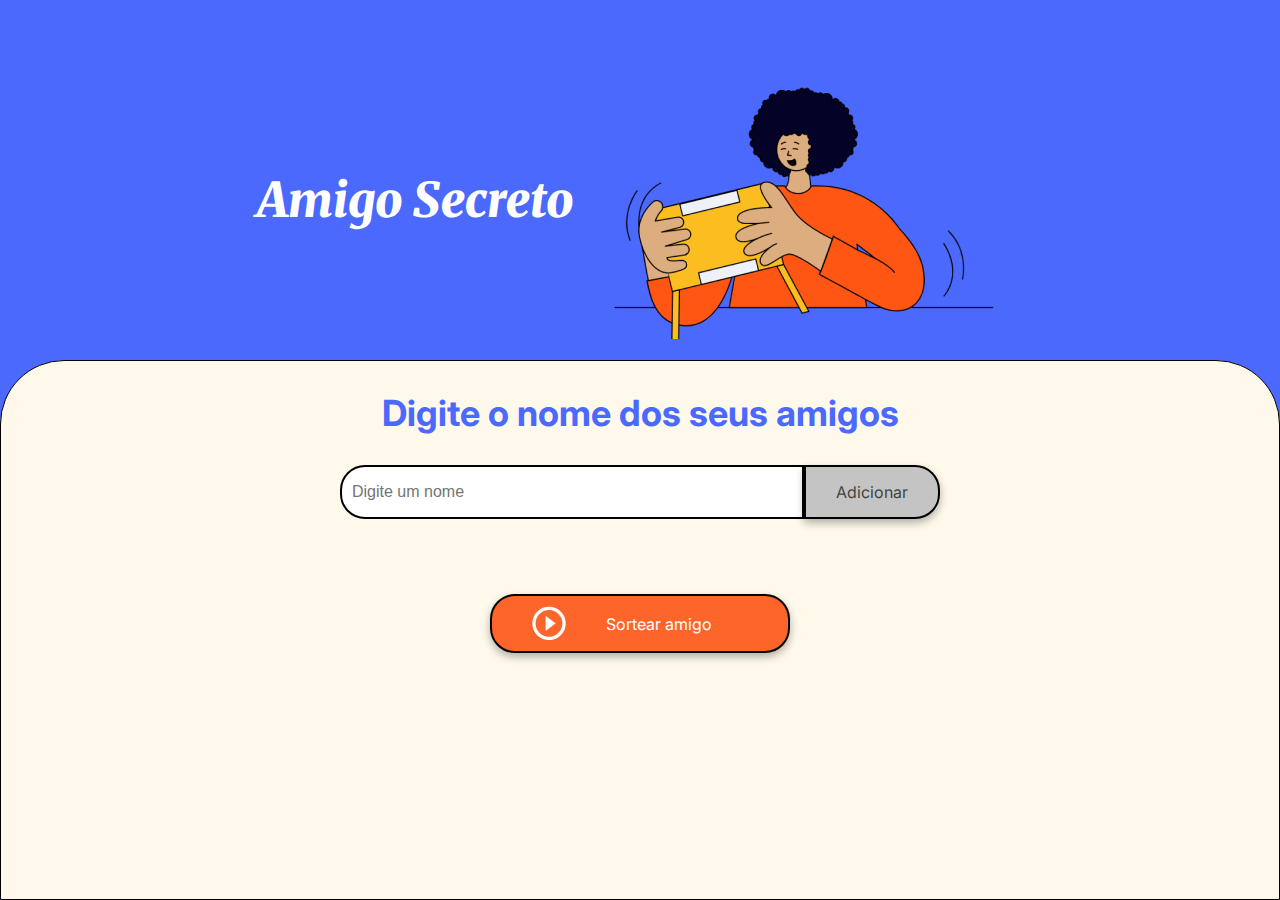
<file: Amigo_Secreto-Challenge/index.html>
<!DOCTYPE html>
<html lang="pt-br">
<head>
    <meta charset="UTF-8">
    <meta name="viewport" content="width=device-width, initial-scale=1.0">
    <link rel="stylesheet" href="style.css">
    <link rel="preconnect" href="https://fonts.googleapis.com">
    <link rel="preconnect" href="https://fonts.gstatic.com" crossorigin>
    <link href="https://fonts.googleapis.com/css2?family=Inter:wght@100;400;700;900&family=Merriweather:ital,wght@0,300;0,400;0,700;0,900;1,300;1,400;1,700;1,900&display=swap" rel="stylesheet">
    <title>Amigo Secreto</title>
</head>

<body>
    <main class="main-content">
        <header class="header-banner">
            <h1 class="main-title">Amigo Secreto</h1>
            <img src="assets/amigo-secreto.png" alt="Imagem representativa de amigo secreto">
        </header>
        
        <section class="input-section">
            <h2 class="section-title">Digite o nome dos seus amigos</h2>
            <div class="input-wrapper">
                <input type="text" id="amigo" class="input-name" placeholder="Digite um nome">
                <button class="button-add" onclick="adicionarAmigo()">Adicionar</button>
            </div>
           
            <ul id="listaAmigos" class="name-list" aria-labelledby="listaAmigos" role="list"></ul>
            <ul id="resultado" class="result-list" aria-live="polite"></ul>

            <div class="button-container">
                <button class="button-draw" onclick="sortearAmigo()" aria-label="Sortear amigo secreto">
                    <img src="assets/play_circle_outline.png" alt="Ícone para sortear">
                    Sortear amigo
                </button>
            </div>
        </section>
    </main>

    <script src="app.js" defer></script>
</body>
</html>
</file>
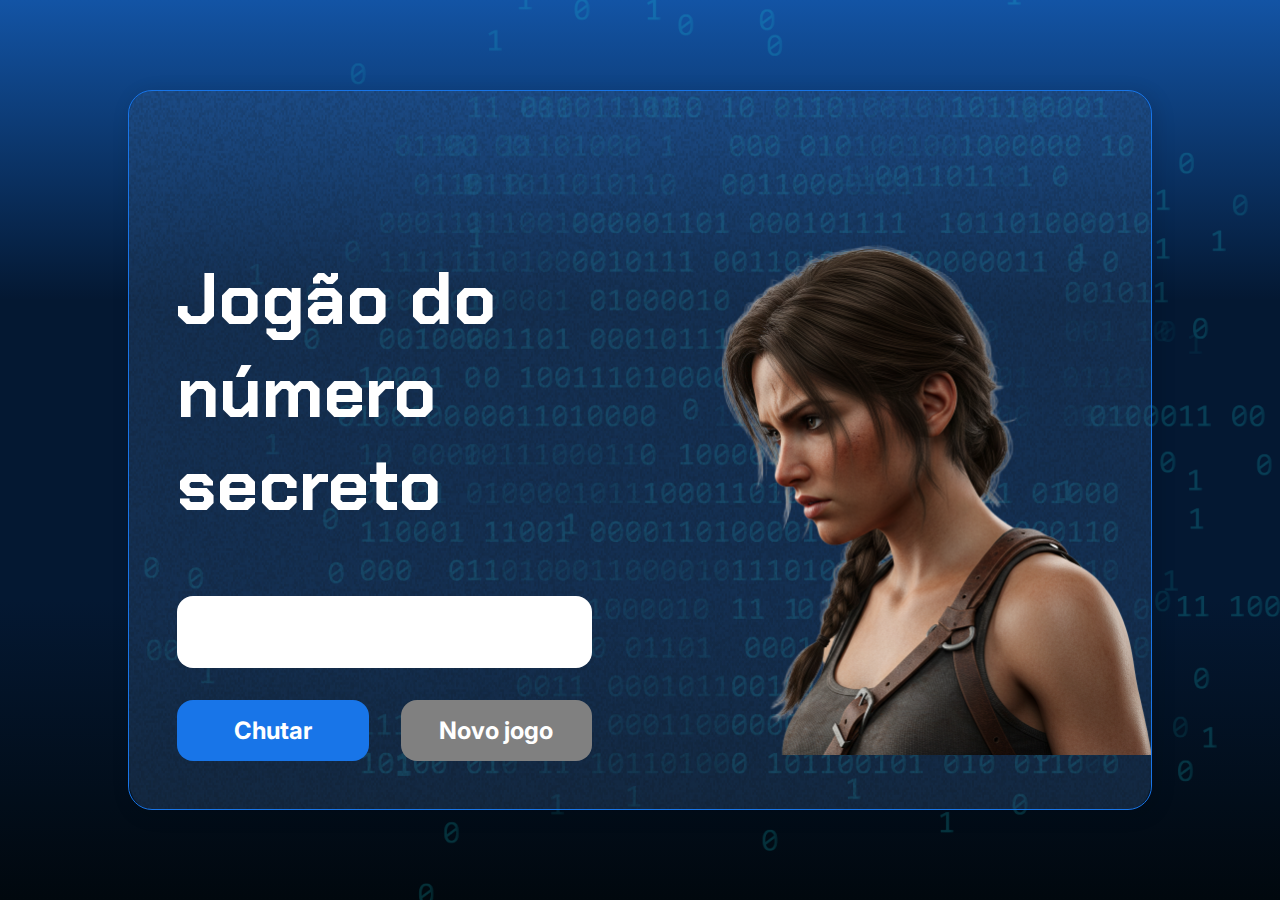
<file: Logica JS/Desafio-Numero_Secreto/index.html>
<!DOCTYPE html>
<html lang="pt-br">

<head>
    <meta charset="UTF-8">
    <meta name="viewport" content="width=device-width, initial-scale=1.0">
    <script src="https://code.responsivevoice.org/responsivevoice.js?key=pldg9mlw"></script>
    <link rel="preconnect" href="https://fonts.googleapis.com">
    <link rel="preconnect" href="https://fonts.gstatic.com" crossorigin>
    <link href="https://fonts.googleapis.com/css2?family=Chakra+Petch:wght@700&family=Inter:wght@400;700&display=swap"
        rel="stylesheet">
    <link rel="stylesheet" href="style.css">
    <title>JS Game</title>
</head>

<body>

    <div class="container">
        <div class="container__conteudo">
            <div class="container__informacoes">
                <div class="container__texto">
                    <h1 id="titulo"></h1>
                    <p class="texto__paragrafo" id="descricao"></p>
                </div>
                <input type="number" min="1" max="10" class="container__input">
                <div class="chute container__botoes">
                    <button onclick="verificarChute()" class="container__botao">Chutar</button>
                    <button onclick="reiniciarJogo()" id="reiniciar" class="container__botao" disabled>Novo jogo</button>
                </div>
            </div>
            <img src="./img/ia.png" alt="Uma pessoa, Lara Croft, olhando para a esquerda" class="container__imagem-pessoa" />
		<!-- Lara Croft é a personagem favorita da minha namorada -->
         
        </div>
    </div>




    <script src="app.js" defer></script>
</body>

</html>
</file>
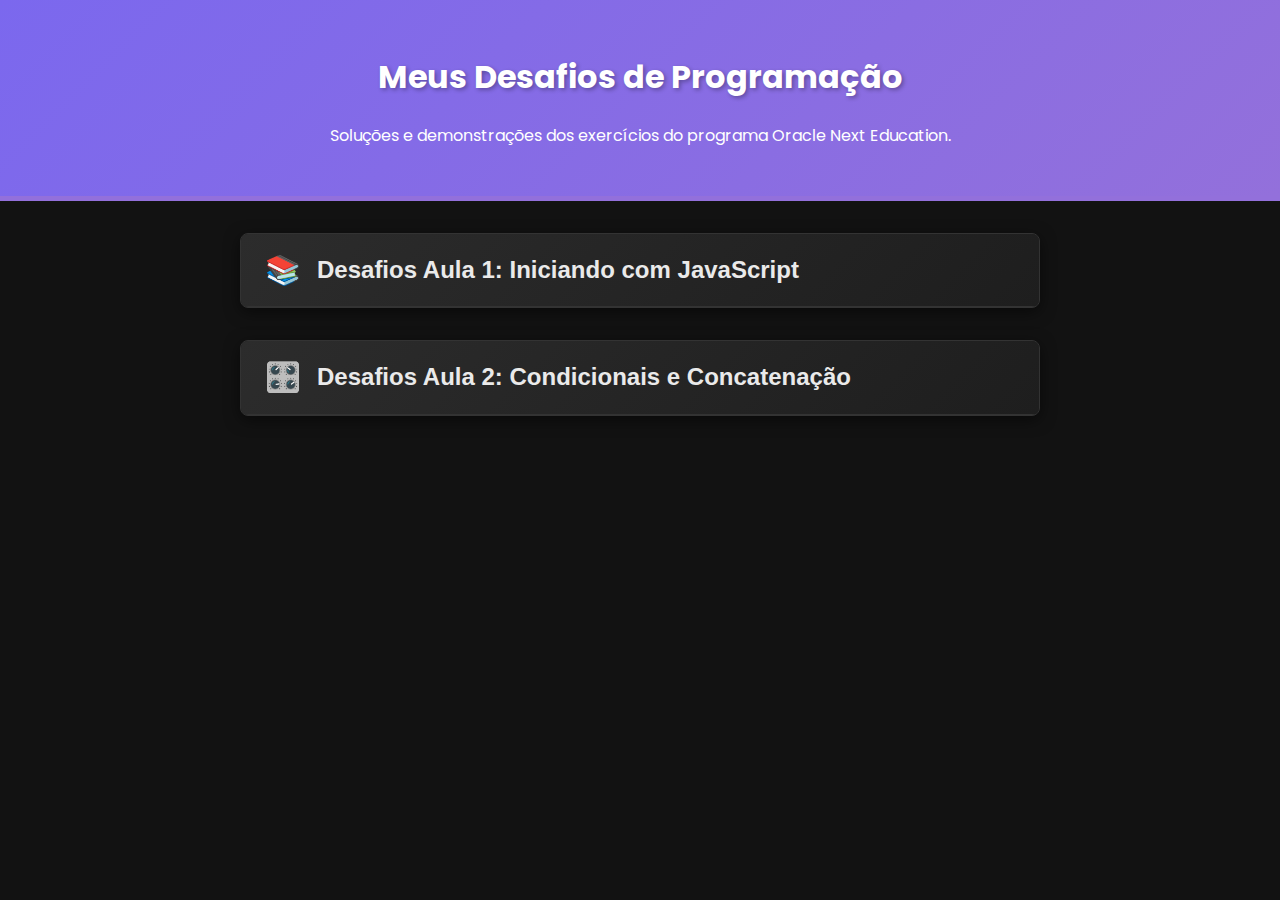
<file: Logica JS/Desafios/index.html>
<!DOCTYPE html>
<html lang="pt-BR">
  <head>
    <meta charset="UTF-8" />
    <meta name="viewport" content="width=device-width, initial-scale=1.0" />
    <title>Meus Desafios de Programação | Oracle ONE</title>
    <link rel="stylesheet" href="style.css" />
    <link rel="preconnect" href="https://fonts.googleapis.com" />
    <link rel="preconnect" href="https://fonts.gstatic.com" crossorigin />
    <link
      href="https://fonts.googleapis.com/css2?family=Poppins:wght@400;600&display=swap"
      rel="stylesheet"
    />
  </head>
  <body>
    <header>
      <h1>Meus Desafios de Programação</h1>
      <p>
        Soluções e demonstrações dos exercícios do programa Oracle Next
        Education.
      </p>
    </header>

    <main class="challenges-container">
      <div class="module-container">
        <button class="module-title">
          <span class="module-icon">📚</span>
          Desafios Aula 1: Iniciando com JavaScript
        </button>

        <div class="module-content">
          <div class="challenge">
            <button class="challenge-title">
              <span>Desafio 1</span> Boas-vindas ao Site
            </button>
            <div class="challenge-content">
              <h4>Demonstração Interativa</h4>
              <div class="interactive-demo">
                <button id="runWelcome">Executar Alerta</button>
              </div>
              <h4>Resolução em Código</h4>
              <pre><code>// Mostre um alerta com a mensagem "Boas vindas ao nosso site!".
alert("Boas vindas ao nosso site!");</code></pre>
            </div>
          </div>

          <div class="challenge">
            <button class="challenge-title">
              <span>Desafio 2</span> Declarar variável "nome"
            </button>
            <div class="challenge-content">
              <h4>Demonstração Interativa</h4>
              <div class="interactive-demo">
                <button id="runNameVariable">Executar e ver o valor</button>
              </div>
              <h4>Resolução em Código</h4>
              <pre><code>// Declare uma variável chamada nome e atribua a ela o valor "Lua".
let nome = "Lua";
alert(`A variável 'nome' foi definida como: ${nome} 🌙`);</code></pre>
            </div>
          </div>

          <div class="challenge">
            <button class="challenge-title">
              <span>Desafio 3</span> Declarar variável "idade"
            </button>
            <div class="challenge-content">
              <h4>Demonstração Interativa</h4>
              <div class="interactive-demo">
                <button id="runAgeVariable">Executar e ver o valor</button>
              </div>
              <h4>Resolução em Código</h4>
              <pre><code>// Crie uma variável chamada idade e atribua a ela o valor 25.
let idade = 25;
alert(`A variável 'idade' foi definida como: ${idade}`);</code></pre>
            </div>
          </div>

          <div class="challenge">
            <button class="challenge-title">
              <span>Desafio 4</span> Declarar "numeroDeVendas"
            </button>
            <div class="challenge-content">
              <h4>Demonstração Interativa</h4>
              <div class="interactive-demo">
                <button id="runSalesVariable">Executar e ver o valor</button>
              </div>
              <h4>Resolução em Código</h4>
              <pre><code>// Defina uma variável numeroDeVendas e atribua a ela o valor 50.
let numeroDeVendas = 50;
alert(`A variável 'numeroDeVendas' foi definida como: ${numeroDeVendas}`);</code></pre>
              </div>
            </div>
          

          <div class="challenge">
            <button class="challenge-title">
              <span>Desafio 5</span> Declarar "saldoDisponivel"
            </button>
            <div class="challenge-content">
              <h4>Demonstração Interativa</h4>
              <div class="interactive-demo">
                <button id="runBalanceVariable">Executar e ver o valor</button>
              </div>
              <h4>Resolução em Código</h4>
              <pre><code>// Defina uma variável saldoDisponivel e atribua a ela o valor 1000.
let saldoDisponivel = 1000;
alert(`A variável 'saldoDisponivel' foi definida como: ${saldoDisponivel}`);</code></pre>
              </div>
            </div>
          

          <div class="challenge">
            <button class="challenge-title">
              <span>Desafio 6/7</span> Exibir mensagem de erro
            </button>
            <div class="challenge-content">
              <h4>Demonstração Interativa</h4>
              <div class="interactive-demo">
                <button id="runErrorMessage">Executar alerta de erro</button>
              </div>
              <h4>Resolução em Código</h4>
              <pre><code>// Exiba um alerta com o texto "Erro! Preencha todos os campos"
alert("Erro! Preencha todos os campos");</code></pre>
            </div>
          </div>

          <div class="challenge">
            <button class="challenge-title">
              <span>Desafio 8</span> Perguntar o nome do usuário
            </button>
            <div class="challenge-content">
              <h4>Demonstração Interativa</h4>
              <div class="interactive-demo">
                <p>Simulando a função `prompt`:</p>
                <input
                  type="text"
                  id="nameInput"
                  placeholder="Digite seu nome aqui"
                />
                <button id="runNamePrompt">Enviar</button>
              </div>
              <h4>Resolução em Código</h4>
              <pre><code>// Use um prompt para perguntar o nome do usuário e armazene-o.
let nome_usuario = prompt("Qual é o seu nome?");
alert("Olá, " + nome_usuario + "! Bem-vindo(a) ao nosso site!");</code></pre>
            </div>
          </div>

          <div class="challenge">
            <button class="challenge-title">
              <span>Desafio 9/10</span> Pode tirar a habilitação?
            </button>
            <div class="challenge-content">
              <h4>Demonstração Interativa</h4>
              <div class="interactive-demo">
                <p>Simulando a validação de idade:</p>
                <input type="number" id="ageInput" placeholder="Digite sua idade" />
                <button id="runAgeCheck">Verificar</button>
              </div>
              <h4>Resolução em Código</h4>
              <pre><code>// Peça a idade e verifique se é maior ou igual a 18.
let idade_usuario = prompt("Qual é a sua idade?");

if (idade_usuario >= 18) {
    alert("Pode tirar a habilitação!");
} else {
    alert("Não pode tirar a habilitação ainda.");
}</code></pre>
            </div>
          </div></div>
        </div></div>
      </div>
      <div class="module-container">
        <button class="module-title">
          <span class="module-icon">🎛️</span>
          Desafios Aula 2: Condicionais e Concatenação
        </button>

        <div class="module-content">
          <!-- Desafio 1 -->
          <div class="challenge">
            <button class="challenge-title">
              <span>Desafio 1</span> Boa semana!
            </button>
            <div class="challenge-content">
              <h4>Demonstração Interativa</h4>
              
              <div class="interactive-demo">
                <input type="text" id="getDiaSemana" placeholder="Digite o dia da semana"/>
                <button id="runWeekdayCheck">Executar </button>
              </div>
              <h4>Resolução em Código</h4>
              <pre><code>// Pergunte ao usuário qual é o dia da semana. Se a resposta for "Sábado" ou "Domingo", mostre "Bom fim de semana!". Caso contrário, mostre "Boa semana!".

const dia_da_semana = prompt("Digite o dia da semana:")

          if (dia_da_semana === "sábado" || dia_da_semana === "domingo") {
              alert("Bom fim de semana!");
          } else if (dia_da_semana === "" || dia_da_semana.match(/\d+/)) {
              alert("Digite um texto na caixa!");
          } else {
              alert("Boa semana!");
          }
              </code></pre>
            </div>
          </div>

          <!-- Desafio 2 -->
          <div class="challenge">
            <button class="challenge-title">
              <span>Desafio 2</span>Mais ou menos
            </button>
            <div class="challenge-content">
              <h4>Demonstração Interativa</h4>
              <div class="interactive-demo">
                <input type="number" placeholder="Digite um número qualquer:" id="getVerificaNumero">
                <button id="runVerificaNumero">Executar</button>
              </div>
              <h4>Resolução em Código</h4>
              <pre><code>;</code></pre>
            </div>
          </div>

          <!-- Desafio 3 -->
          <div class="challenge">
            <button class="challenge-title">
              <span>Desafio 3</span> 
            </button>
            <div class="challenge-content">
              <h4>Demonstração Interativa</h4>
              <div class="interactive-demo">
                <button id="run">Executar </button>
              </div>
              <h4>Resolução em Código</h4>
              <pre><code>;</code></pre>
            </div>
          </div>

          <!-- Desafio 4 -->
          <div class="challenge">
            <button class="challenge-title">
              <span>Desafio 4</span> 
            </button>
            <div class="challenge-content">
              <h4>Demonstração Interativa</h4>
              <div class="interactive-demo">
                <button id="run">Executar </button>
              </div>
              <h4>Resolução em Código</h4>
              <pre><code>;</code></pre>
            </div>
          </div>
        </div>
      </div>

    </main>

    <div id="custom-alert" class="custom-alert"></div>
    <script src="script.js"></script>
  </body>
</html>
</file>
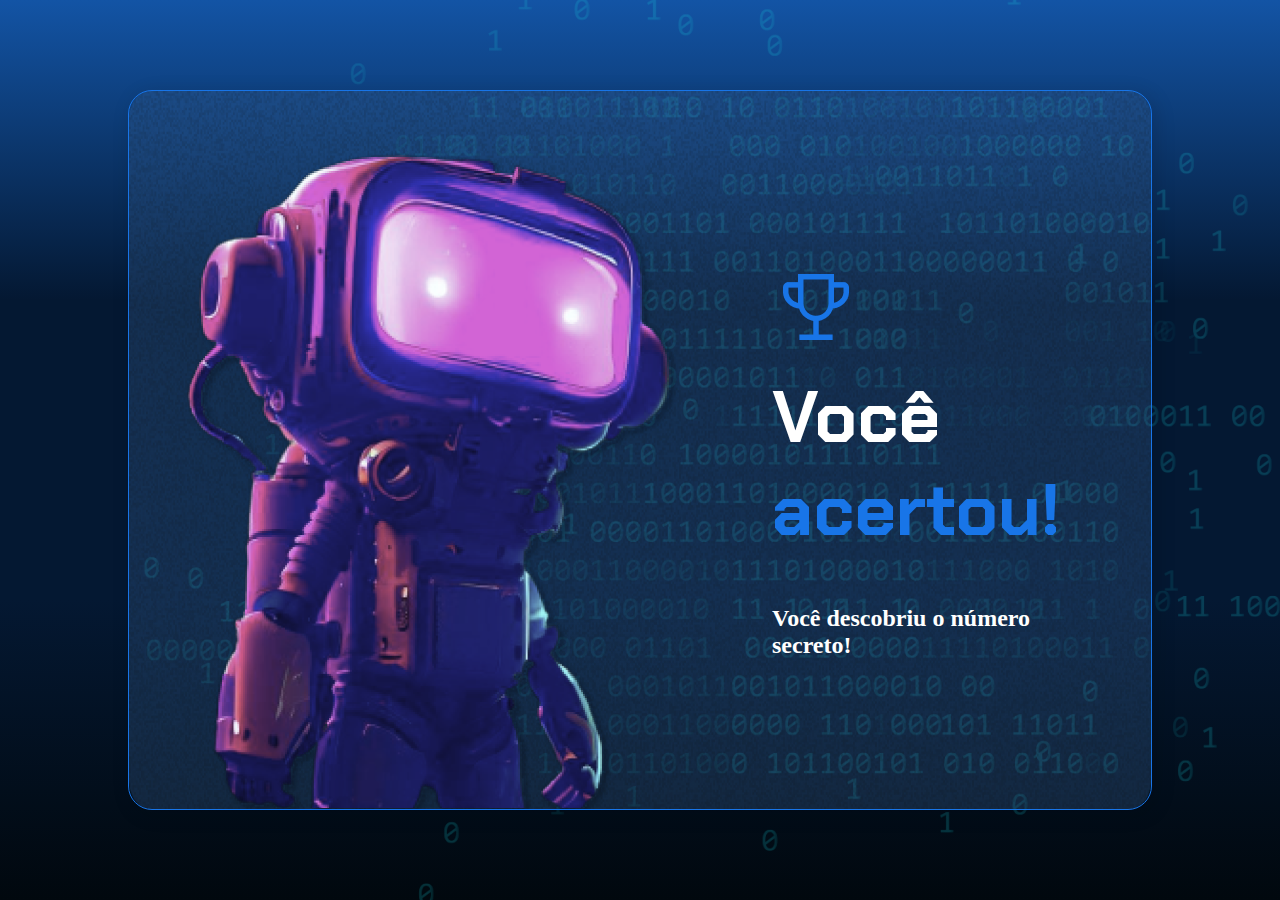
<file: Logica JS/logica-js-projeto_inicial/index.html>
<!DOCTYPE html>
<html lang="pt-BR">

<head>
    <meta charset="UTF-8">
    <meta name="viewport" content="width=device-width, initial-scale=1.0">
    <link rel="preconnect" href="https://fonts.googleapis.com">
    <link rel="preconnect" href="https://fonts.gstatic.com" crossorigin>
    <link href="https://fonts.googleapis.com/css2?family=Chakra+Petch:wght@700&family=Inter:wght@400;700&display=swap"
        rel="stylesheet">
    <link rel="stylesheet" href="style.css">
    <title>JS Game</title>
</head>

<body>
    <div class="container">
        <div class="container__conteudo">
            <img src="./img/robot.png" alt="robô mergulhador" class="container__imagem-robo" />
            <div class="container__informacoes">
                <img src="./img/trophy.png" alt="ícone de um troféu" />
                 <div class="container__texto">
                    <h1>Você <span class="container__texto-azul">acertou!</span></h1>
                    <h2>Você descobriu o número secreto!</h2>
                </div>
            </div>
        </div>
    </div>
    <script src="app.js" defer></script>
</body>

</html>
</file>
<file: Amigo_Secreto-Challenge/style.css>
:root {
    --color-primary: #4B69FD;
    --color-secondary: #FFF9EB;
    --color-tertiary: #C4C4C4;
    --color-button: #fe652b;
    --color-button-hover: #e55720;
    --color-text: #444444;
    --color-white: #FFFFFF;
}

/* Estilos gerais */
* {
    margin: 0;
    padding: 0;
    box-sizing: border-box;
}

body {
    height: 100vh;
    background-color: var(--color-primary);
    display: flex;
    justify-content: center;
    align-items: center;
}

.main-content {
    display: flex;
    flex-direction: column;
    height: 100%;
    width: 100%;
}

/* Banner */
.header-banner {
    flex: 40%;
    display: flex;
    justify-content: center;
    align-items: center;
    padding: 40px 0 0;
}

/* Seção de entrada */
.input-section {
    flex: 60%;
    background-color: var(--color-secondary);
    border: 1px solid #000;
    border-radius: 64px 64px 0 0;
    display: flex;
    flex-direction: column;
    align-items: center;
    padding: 20px;
    width: 100%;
}

/* Títulos */
.main-title {
    font-size: 48px;
    font-family: "Merriweather", serif;
    font-weight: 900;
    font-style: italic;
    color: var(--color-white);
}

.section-title {
    font-family: "Inter", serif;
    font-size: 36px;
    font-weight: 700;
    color: var(--color-primary);
    margin: 10px 0;
    text-align: center;
}

/* Contêineres de entrada e botão */
.input-wrapper {
    display: flex;
    justify-content: center;
    width: 100%;
    max-width: 600px;
    margin-top: 20px;
}

.input-name {
    width: 100%;
    padding: 10px;
    border: 2px solid #000;
    border-radius: 25px 0 0 25px;
    font-size: 16px;
}

.button-container {
    width: 300px;
    justify-content: center;
}

/* Estilos de entrada de texto */
.input-title {
    flex: 1;
    padding: 10px 15px;
    font-size: 16px;
    border: 2px solid #333;
    border-right: none;
    border-radius: 25px 0 0 25px;
    font-family: "Merriweather", serif;
    box-shadow: 0 4px 8px rgba(0, 0, 0, 0.3);
}

/* Estilos de botão */
button {
    padding: 15px 30px;
    font-family: "Inter", sans-serif;
    font-size: 16px;
    border: 2px solid #000;
    border-radius: 25px;
    box-shadow: 0 4px 8px rgba(0, 0, 0, 0.3);
    cursor: pointer;
}

.button-add {
    background-color: var(--color-tertiary);
    color: var(--color-text);
    border-radius: 0 25px 25px 0;
}

.button-add:hover {
    background-color: #a1a1a1;
}

/* Listas */
ul {
    list-style-type: none;
    color: var(--color-text);
    font-family: "Inter", sans-serif;
    font-size: 18px;
    margin: 20px 0;
}

.result-list {
    margin-top: 15px;
    color: #05DF05;
    font-size: 22px;
    font-weight: bold;
    text-align: center;
}

/* Botão de sortear título */
.button-draw {
    display: flex;
    align-items: center;
    width: 100%;
    padding: 10px 40px;
    color: var(--color-white);
    background-color: var(--color-button);
    font-size: 16px;
}

.button-draw img {
    margin-right: 40px;
}

.button-draw:hover {
    background-color: var(--color-button-hover);
}
</file>
<file: Logica JS/Desafio-Numero_Secreto/style.css>
* {
    box-sizing: border-box;
    margin: 0;
    padding: 0;
    color: white;
}

body {
    background: linear-gradient(#1354A5 0%, #041832 33.33%, #041832 66.67%, #01080E 100%);
    height: 100vh;
    display: flex;
    align-items: center;
    justify-content: center;
}

img {
    max-width: 50%;
    height: auto;
}

body::before {
    background-image: url("img/code.png");
    background-repeat: no-repeat;
    background-position: right;
    content: "";
    display: block;
    position: absolute;
    width: 100%;
    height: 100%;
    opacity: 0.4;
}

.container {
    width: 80%;
    height: 80%;
    display: flex;
    align-items: center;
    justify-content: space-between;
    border-radius: 24px;
    border: 1px solid #1875E8;
    box-shadow: 4px 4px 20px 0px rgba(1, 8, 14, 0.15);
    background-image: url("img/Ruido.png");
    background-size: 100% 100%;
    position: relative;
}


.container__conteudo {
    display: flex;
    align-items: center;
    position: absolute;
    bottom: 0;
}

.container__informacoes {
    flex: 1;
    padding: 3rem;
}

.container__botao {
    border-radius: 16px;
    background: #1875E8;
    padding: 16px 24px;
    width: 100%;
    font-size: 24px;
    font-weight: 700;
    border: none;
    margin-top: 2rem;
}

.container__texto {
    margin: 16px 0 16px 0;
}

.container__texto-azul {
    color: #1875E8;
}

.container__input {
    width: 100%;
    height: 72px;
    border-radius: 16px;
    background-color: #FFF;
    border: none;
    color: #1875E8;
    padding: 2rem;
    font-size: 24px;
    font-weight: 700;
    font-family: 'Inter', sans-serif;
}

.container__botoes {
    display: flex;
    gap: 2em;
}

h1 {
    font-family: 'Chakra Petch', sans-serif;
    font-size: 72px;
    padding-bottom: 3rem;
}

p,
button {
    font-family: 'Inter', sans-serif;
}

button {
    transition: background-color 0.3s ease;
    cursor: pointer;
}

.texto__paragrafo {
    font-size: 32px;
    font-weight: 400;
}

button:disabled {
    background-color: gray;
    cursor: not-allowed;
}

@media screen and (max-width: 1250px) {

    h1 {
        font-size: 50px;
    }

    .container__botao {
        font-size: 16px;
    }


    .texto__paragrafo {
        font-size: 24px;
    }

    .container__imagem-pessoa {
        display: none;
    }

    .container__conteudo {
        display: block;
        position: inherit;
    }

    .container__informacoes {
        padding: 1rem
    }
}
</file>
<file: Logica JS/Desafios/style.css>
/* Estilos Gerais e Fonte */
:root {
    --primary-purple: #9370DB; /* Roxo principal (MediumPurple) */
    --primary-purple-darker: #7B68EE; /* Roxo mais escuro para hover */
    --bg-dark-primary: #121212; /* Fundo principal (preto suave) */
    --bg-dark-secondary: #1E1E1E; /* Fundo dos cards e elementos */
    --text-primary: #EAEAEA; /* Cor do texto principal (branco suave) */
    --text-secondary: #A0A0A0; /* Cor do texto secundário */
    --border-color: #333333; /* Cor das bordas */
    --border-radius: 8px;
}

body {
    font-family: 'Poppins', sans-serif;
    margin: 0;
    padding: 0;
    background-color: var(--bg-dark-primary);
    color: var(--text-primary);
}

/* Cabeçalho */
header {
    background: linear-gradient(135deg, var(--primary-purple-darker), var(--primary-purple));
    color: white;
    padding: 2rem 1rem;
    text-align: center;
    border-bottom: 5px solid var(--primary-purple);
}

header h1 {
    text-shadow: 2px 2px 4px rgba(0,0,0,0.3);
}

/* Container Principal */
.challenges-container {
    max-width: 800px;
    margin: 2rem auto;
    padding: 0 1rem;
}

/* Estilo de cada bloco de desafio */
.challenge {
    background-color: var(--bg-dark-secondary);
    margin-bottom: 1rem;
    border-radius: var(--border-radius);
    box-shadow: 0 4px 15px rgba(0, 0, 0, 0.5);
    border: 1px solid var(--border-color);
    overflow: hidden; /* Importante para a animação */
}

.challenge-title {
    width: 100%;
    background-color: transparent;
    color: var(--text-primary);
    padding: 1rem;
    font-size: 1.1rem;
    font-weight: 600;
    border: none;
    text-align: left;
    cursor: pointer;
    display: flex;
    align-items: center;
    gap: 0.8rem;
    transition: background-color 0.3s ease;
}

.challenge-title:hover {
    background-color: rgba(147, 112, 219, 0.1); /* Roxo bem suave no hover */
}

.challenge-title span {
    background-color: var(--primary-purple);
    color: white;
    padding: 0.2rem 0.6rem;
    border-radius: 5px;
    font-size: 0.9rem;
}

/* Conteúdo do Desafio (a parte que abre e fecha) */
.challenge-content {
    max-height: 0;
    overflow: hidden;
    transition: max-height 0.5s ease-in-out, padding 0.5s ease-in-out;
    padding: 0 1.5rem; /* Padding é zero quando fechado */
    border-top: 1px solid var(--border-color);
}

/* Quando o conteúdo está aberto */
.challenge-content.open {
    max-height: 600px; /* Altura suficiente para o conteúdo */
    padding: 1.5rem 1.5rem;
}

.challenge-content h4 {
    margin-top: 0;
    color: var(--primary-purple);
    border-bottom: 2px solid var(--border-color);
    padding-bottom: 0.5rem;
}

/* Demonstração Interativa */
.interactive-demo {
    margin-bottom: 1.5rem;
    display: flex;
    flex-direction: column;
    gap: 0.75rem;
    max-width: 300px;
}
.interactive-demo p {
    color: var(--text-secondary);
    margin: 0;
}
.interactive-demo input {
    padding: 0.7rem;
    border: 1px solid var(--border-color);
    background-color: #252525;
    color: var(--text-primary);
    border-radius: 5px;
    font-family: 'Poppins', sans-serif;
    transition: border-color 0.3s;
}
.interactive-demo input:focus {
    outline: none;
    border-color: var(--primary-purple);
}
.interactive-demo button {
    background-color: var(--primary-purple);
    color: white;
    font-weight: 600;
    border: none;
    padding: 0.8rem;
    border-radius: 5px;
    cursor: pointer;
    transition: background-color 0.3s;
}
.interactive-demo button:hover {
    background-color: var(--primary-purple-darker);
}

/* Bloco de Código */
pre {
    background-color: #0d0d0d; /* Fundo do código ainda mais escuro */
    color: #e0e0e0;
    padding: 1rem;
    border-radius: var(--border-radius);
    overflow-x: auto;
    white-space: pre-wrap;
    word-wrap: break-word;
    border: 1px solid #2a2a2a;
}
pre code {
    font-family: 'Fira Code', 'Courier New', monospace;
}

/* Alerta Customizado */
.custom-alert {
    position: fixed;
    top: 20px;
    left: 50%;
    transform: translateX(-50%);
    background-color: var(--primary-purple);
    color: white;
    font-weight: 600;
    padding: 1rem 2rem;
    border-radius: var(--border-radius);
    box-shadow: 0 4px 15px rgba(0, 0, 0, 0.4);
    z-index: 1000;
    opacity: 0;
    visibility: hidden;
    transition: opacity 0.4s ease, top 0.4s ease;
}

.custom-alert.show {
    opacity: 1;
    visibility: visible;
    top: 40px;
}

/* =================================== */
/* ESTILOS PARA OS MÓDULOS DE AULAS    */
/* =================================== */

.module-container {
    background-color: var(--bg-dark-secondary);
    border: 1px solid var(--border-color);
    border-radius: var(--border-radius);
    margin-bottom: 2rem;
    box-shadow: 0 4px 15px rgba(0, 0, 0, 0.5);
    /* Mantém o conteúdo dentro das bordas arredondadas */
    overflow: hidden;
}

.module-title {
    width: 100%;
    padding: 1.2rem 1.5rem;
    background: linear-gradient(135deg, #2c2c2c, #1e1e1e);
    border: none;
    /* A borda inferior só aparece quando o módulo está fechado */
    border-bottom: 1px solid var(--border-color);
    font-size: 1.5rem;
    font-weight: 600;
    color: var(--text-primary);
    text-align: left;
    cursor: pointer;
    display: flex;
    align-items: center;
    gap: 1rem;
    transition: background-color 0.3s;
}

.module-title:hover {
    background-color: #333;
}

.module-icon {
    font-size: 1.8rem;
    display: block;
    transition: transform 0.4s ease-in-out;
}

/* Gira o ícone quando a seção está aberta */
.module-title.open .module-icon {
    transform: rotate(15deg);
}

.module-content {
    /* Começa fechado */
    max-height: 0;
    overflow: hidden;
    padding: 0;
    transition: max-height 0.8s ease-in-out;
}

/* Classe 'open' que o JavaScript adiciona para abrir a seção */
.module-content.open {
    /* Altura grande o suficiente para caber todos os desafios */
    max-height: 3000px;
    padding: 1.5rem;
    border-top: 1px solid var(--border-color);
}
</file>
<file: Logica JS/logica-js-projeto_inicial/style.css>
* {
    box-sizing: border-box;
    margin: 0;
    padding: 0;
    color: white;
}

body {
    background: linear-gradient(#1354A5 0%, #041832 33.33%, #041832 66.67%, #01080E 100%);
    height: 100vh;
    display: flex;
    align-items: center;
    justify-content: center;
}


body::before {
    background-image: url("img/code.png");
    background-repeat: no-repeat;
    background-position: right;
    content: "";
    display: block;
    position: absolute;
    width: 100%;
    height: 100%;
    opacity: 0.4;
}

.container {
    width: 80%;
    height: 80%;
    display: flex;
    align-items: center;
    justify-content: space-between;
    border-radius: 24px;
    border: 1px solid #1875E8;
    box-shadow: 4px 4px 20px 0px rgba(1, 8, 14, 0.15);
    background-image: url("img/Ruido.png");
    background-size: 100% 100%;
    position: relative;
}


.container__conteudo {
    display: flex;
    align-items: center;
    position: absolute;
    bottom: 0;
}

.container__informacoes {
    flex: 1;
    padding: 3rem;
}

.container__botao {
    border-radius: 16px;
    background: #1875E8;
    padding: 16px 24px;
    width: 100%;
    font-size: 24px;
    font-weight: 700;
    border: none;
    margin-top: 2rem;
}

.container__texto {
    margin: 16px 0 16px 0;
}

.container__texto-azul {
    color: #1875E8;
}

.container__input {
    width: 100%;
    height: 72px;
    border-radius: 16px;
    background-color: #FFF;
    border: none;
    color: #1875E8;
    padding: 2rem;
    font-size: 24px;
    font-weight: 700;
    font-family: 'Inter', sans-serif;
}

.container__botoes {
    display: flex;
    gap: 2em;
}

h1 {
    font-family: 'Chakra Petch', sans-serif;
    font-size: 72px;
    padding-bottom: 3rem;
}

p,
button {
    font-family: 'Inter', sans-serif;
}

.texto__paragrafo {
    font-size: 32px;
    font-weight: 400;
}

button:disabled {
    background-color: gray;
}

@media screen and (max-width: 1250px) {

    h1 {
        font-size: 50px;
    }

    .container__botao {
        font-size: 16px;
    }


    .texto__paragrafo {
        font-size: 24px;
    }

    .container__imagem-pessoa {
        display: none;
    }

    .container__conteudo {
        display: block;
        position: inherit;
    }

    .container__informacoes {
        padding: 1rem
    }
}
</file>
